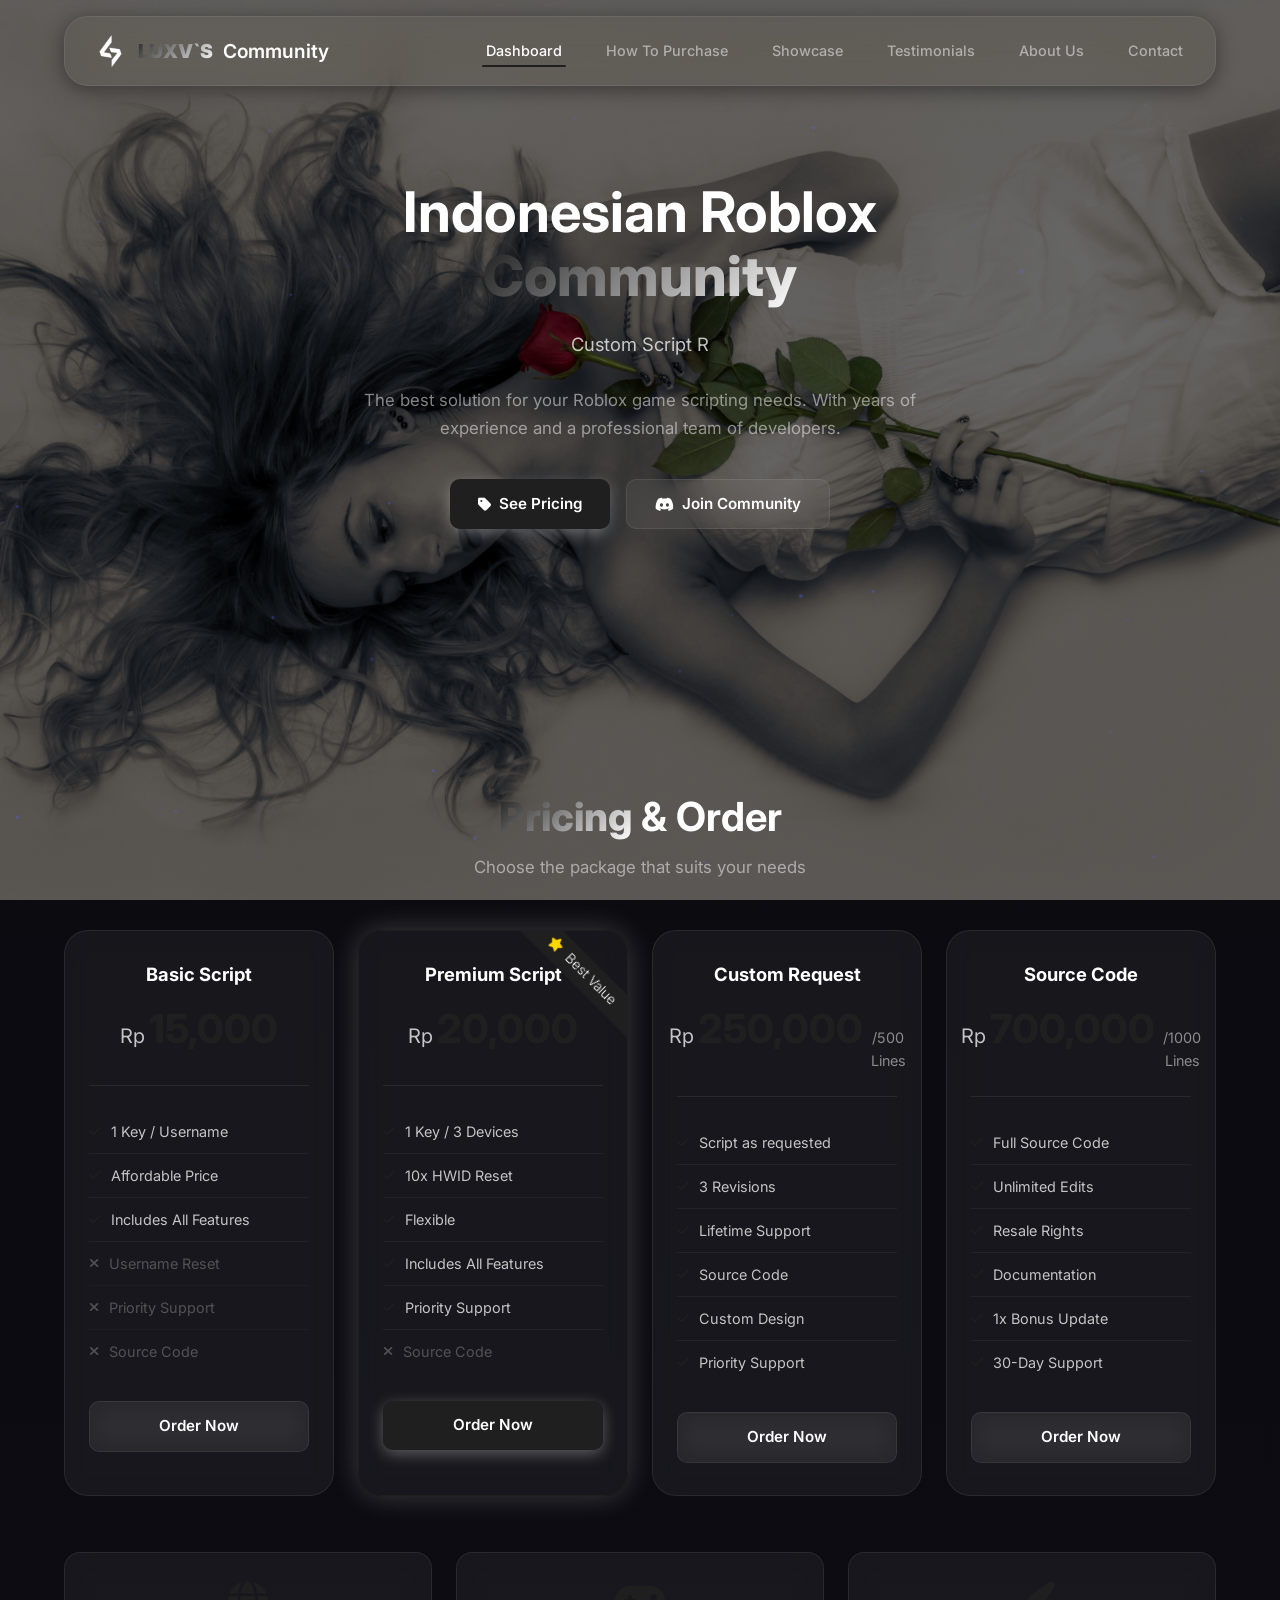
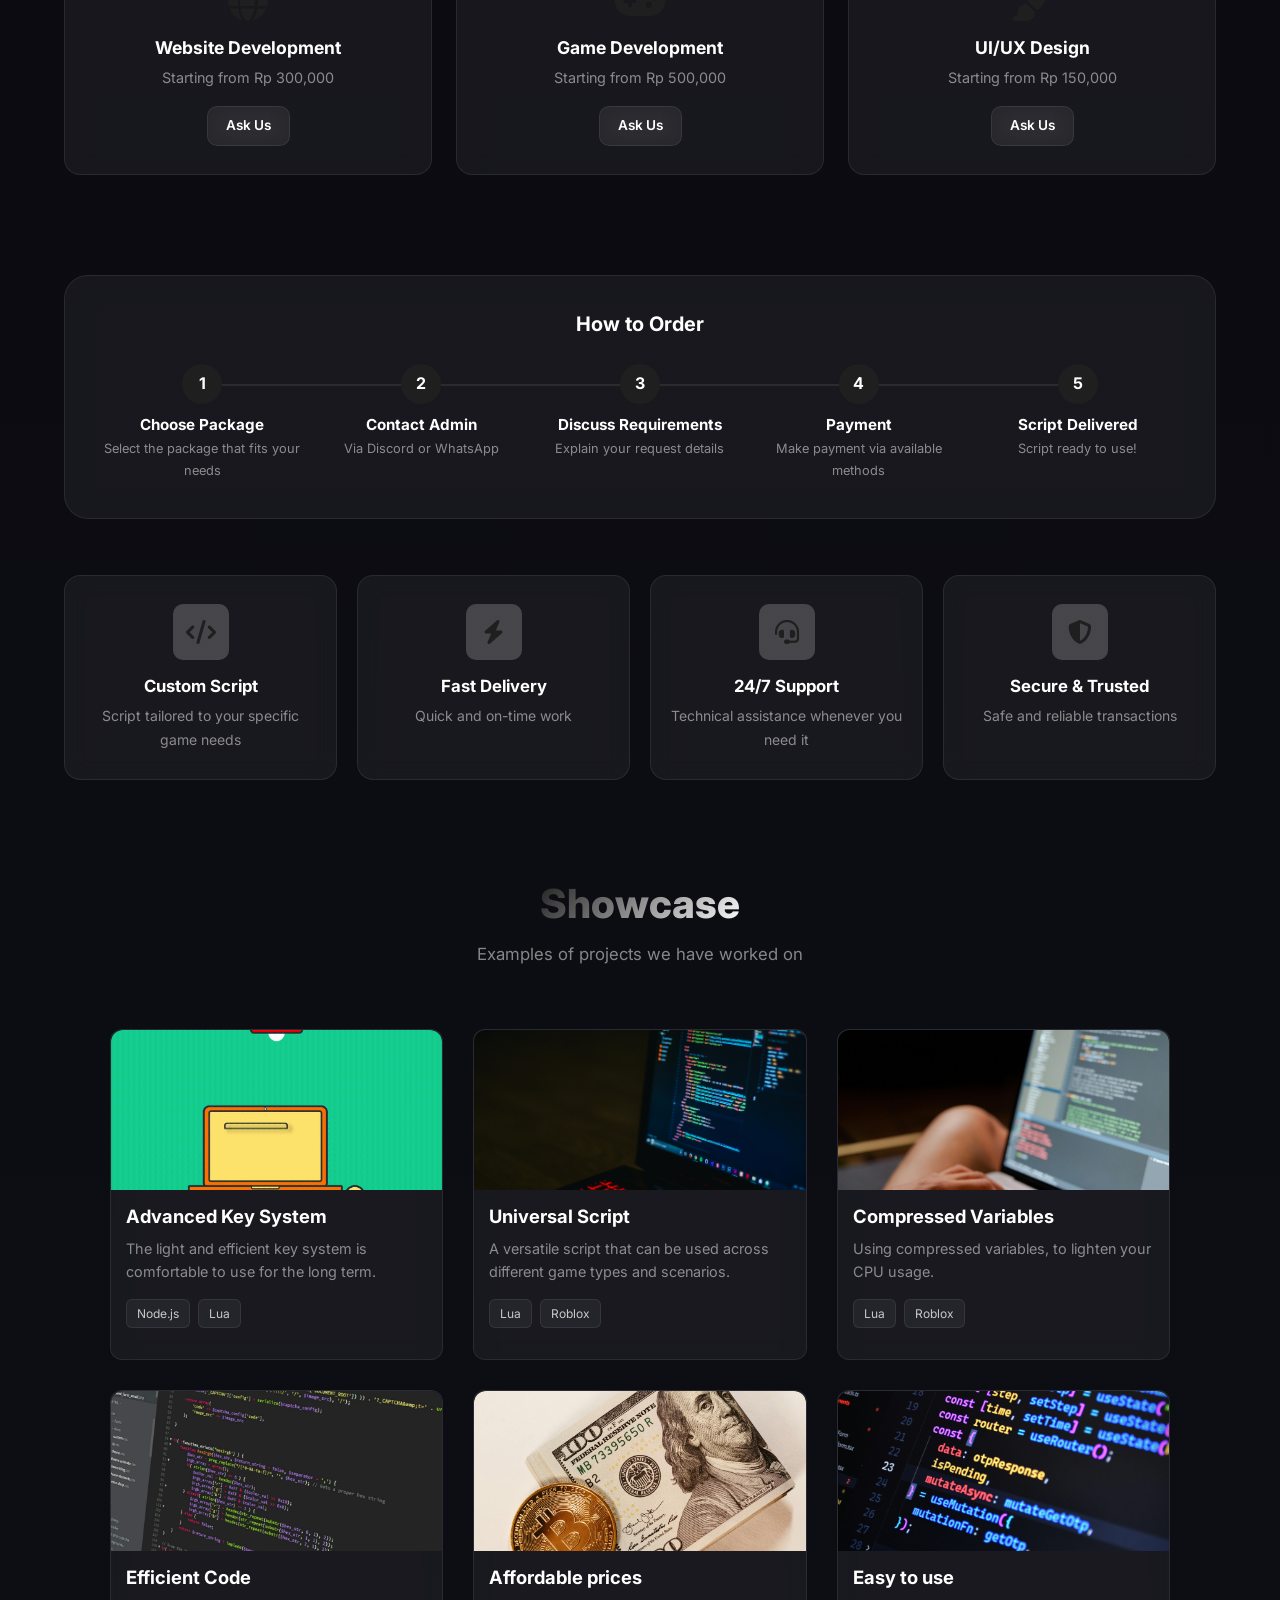
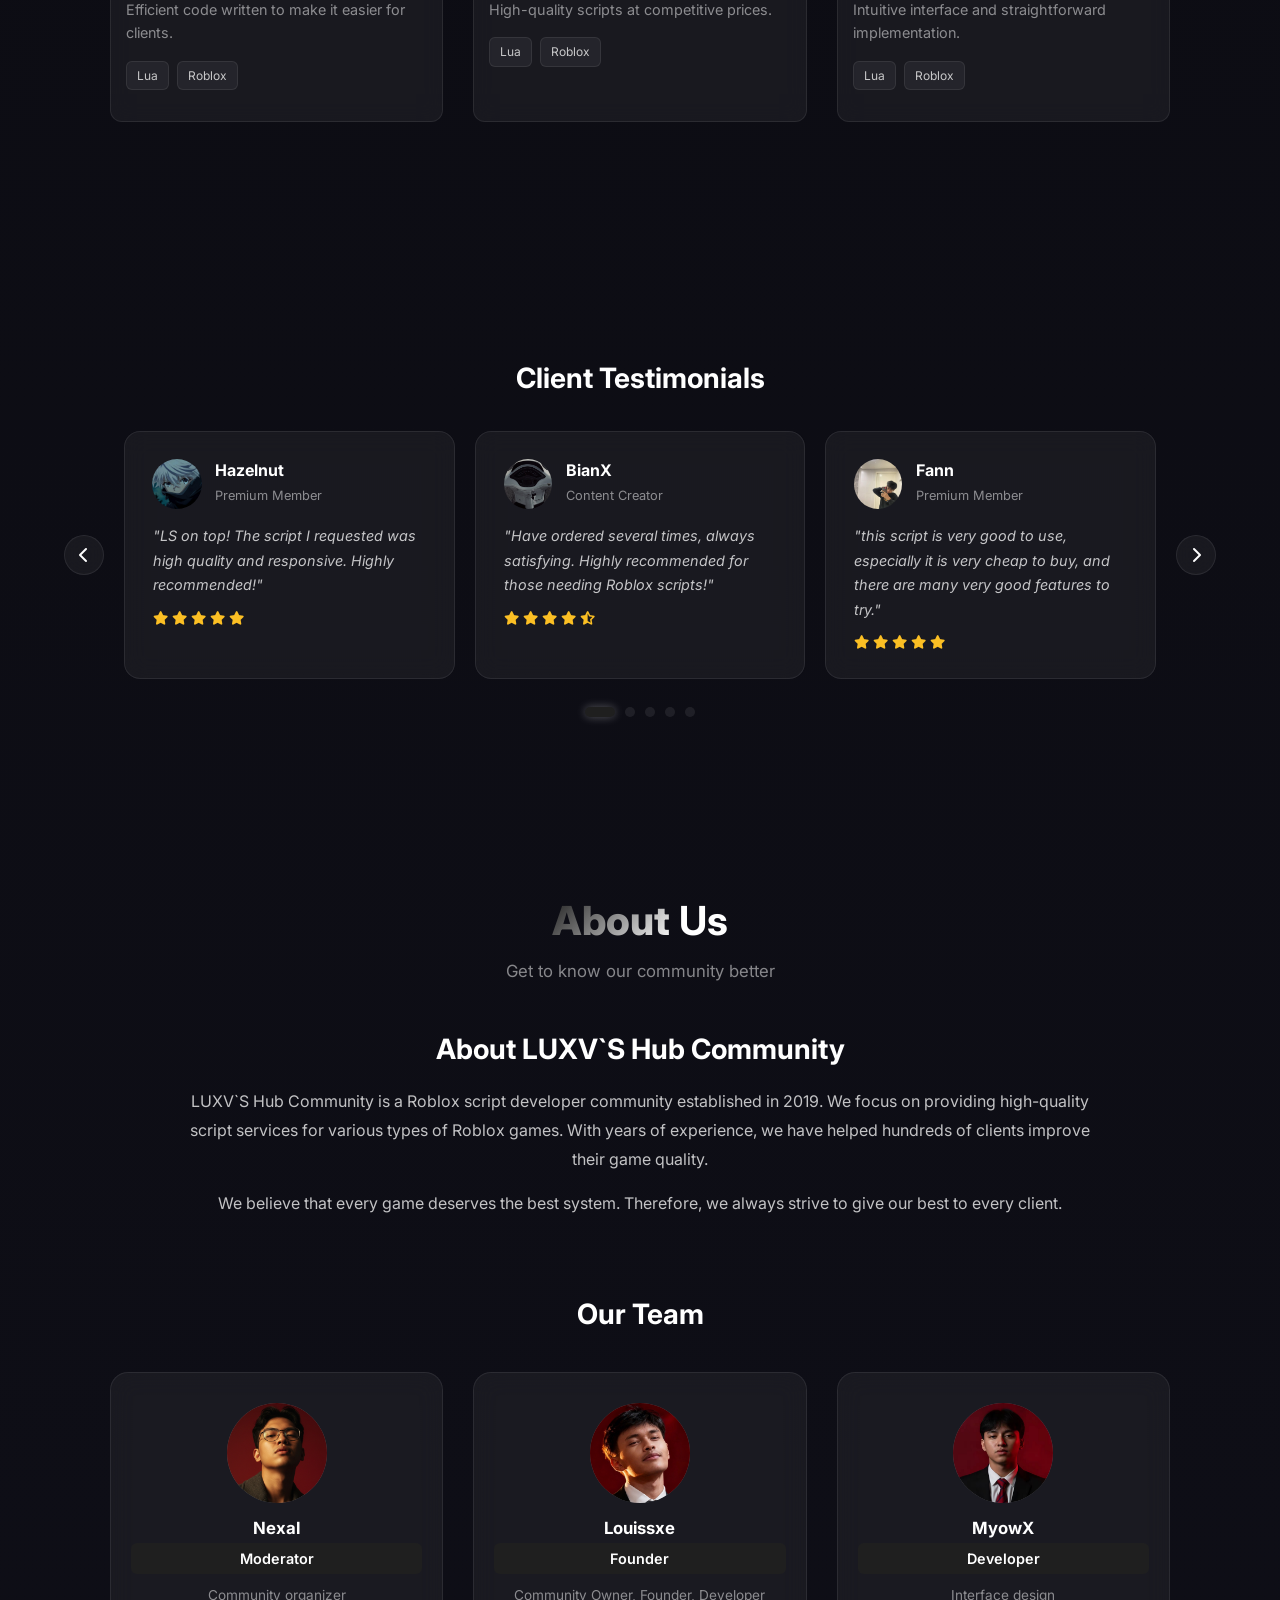
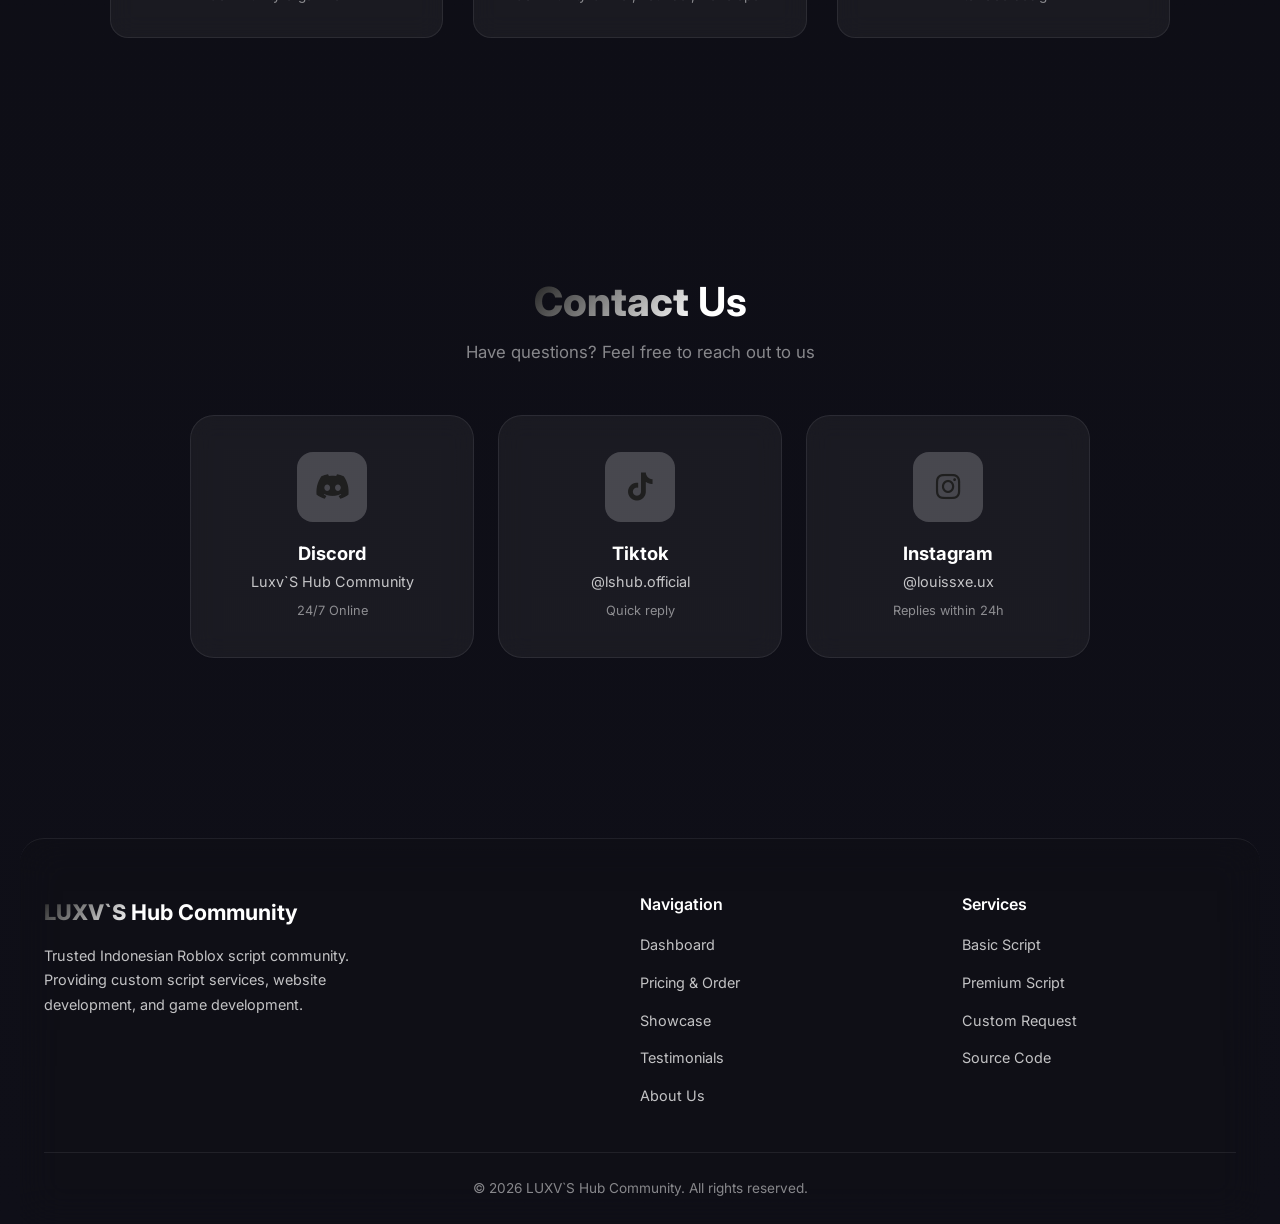
<file: luxvs-community/index.html>
<!DOCTYPE html>
<html lang="en">
<head>
    <meta charset="UTF-8">
    <meta name="viewport" content="width=device-width, initial-scale=1.0">
    <title>LuxvS Hub Community</title>
    <link rel="stylesheet" href="style.css">
    <meta name="author" content="LuxvS Community">
    
    <link rel="preconnect" href="https://fonts.googleapis.com">
    <link rel="preconnect" href="https://fonts.gstatic.com" crossorigin>
    <link href="https://fonts.googleapis.com/css2?family=Inter:wght@300;400;500;600;700;800;900&display=swap" rel="stylesheet">
    
    <link rel="stylesheet" href="https://cdnjs.cloudflare.com/ajax/libs/font-awesome/6.5.1/css/all.min.css">
    
    <link rel="stylesheet" href="style.css">
</head>
<body>
    <div class="loading" id="loading">
        <div class="loader"></div>
    </div>

    <div class="bg-gradient"></div>
    <canvas id="hero-canvas"></canvas>

    <header id="header">
        <nav class="nav-container">
            <a href="#" class="logo">
                <img src="image/logo.WEBP" alt="Logo" class="logo-img" />
                <span class="gradient-text">LUXV`S</span> Community
            </a>
            
            <ul class="nav-links" id="navLinks">
                <li><a href="#dashboard" class="nav-link">Dashboard</a></li>
                <li><a href="#pricing" class="nav-link">How To Purchase</a></li>
                <li><a href="#showcase" class="nav-link">Showcase</a></li>
                <li><a href="#testimonials" class="nav-link">Testimonials</a></li>
                <li><a href="#about" class="nav-link">About Us</a></li>
                <li><a href="#contact" class="nav-link">Contact</a></li>
            </ul>
            
            <button class="menu-toggle" id="menuToggle" aria-label="Toggle Menu">
                <i class="fas fa-bars"></i>
            </button>
        </nav>
    </header>

    <main>

        <section id="dashboard" class="hero">
            <h1>Indonesian Roblox<br>
                <span class="gradient-text">Community</span><br>
            </h1>
            <p class="typewriter" id="typewriter"></p>
            <p class="hero-description">
                The best solution for your Roblox game scripting needs.
                With years of experience and a professional team of developers.
            </p>
            
            <div class="btn-group">
                <a href="#pricing" class="btn btn-primary">
                    <i class="fas fa-tag"></i>
                    See Pricing
                </a>
                <a href="#contact" class="btn btn-outline">
                    <i class="fab fa-discord"></i>
                    Join Community
                </a>
            </div>
        </section>


        <section id="pricing">
            <div class="section-header">
                <h2><span class="gradient-text">Pricing</span> & Order</h2>
                <p>Choose the package that suits your needs</p>
            </div>
            
            <div class="pricing-grid">
                <div class="pricing-card">
                    <div class="pricing-header">
                        <h3>Basic Script</h3>
                        <div class="price">
                            <span class="currency">Rp</span>
                            <span class="amount">15,000</span>
                        </div>
                    </div>
                    <ul class="pricing-features">
                        <li><i class="fas fa-check"></i> 1 Key / Username</li>
                        <li><i class="fas fa-check"></i> Affordable Price</li>
                        <li><i class="fas fa-check"></i> Includes All Features</li>
                        <li class="disabled"><i class="fas fa-times"></i> Username Reset</li>
                        <li class="disabled"><i class="fas fa-times"></i> Priority Support</li>
                        <li class="disabled"><i class="fas fa-times"></i> Source Code</li>
                    </ul>
                    <a href="#contact" class="btn btn-outline">Order Now</a>
                </div>
                
<div class="pricing-card popular">
    <div class="popular-badge">
        <i class="fas fa-star" style="color: #FFD700; margin-right: 5px;"></i>
        Best Value
    </div>
    <div class="pricing-header">
        <h3>Premium Script</h3>
        <div class="price">
            <span class="currency">Rp</span>
            <span class="amount">20,000</span>
        </div>
    </div>
    <ul class="pricing-features">
        <li><i class="fas fa-check"></i> 1 Key / 3 Devices</li>
        <li><i class="fas fa-check"></i> 10x HWID Reset</li>
        <li><i class="fas fa-check"></i> Flexible</li>
        <li><i class="fas fa-check"></i> Includes All Features</li>
        <li><i class="fas fa-check"></i> Priority Support</li>
        <li class="disabled"><i class="fas fa-times"></i> Source Code</li>
    </ul>
    <a href="#contact" class="btn btn-primary">Order Now</a>
</div>
                
                <div class="pricing-card">
                    <div class="pricing-header">
                        <h3>Custom Request</h3>
                        <div class="price">
                            <span class="currency">Rp</span>
                            <span class="amount">250,000</span>
                            <span class="period">/500 Lines</span>
                        </div>
                    </div>
                    <ul class="pricing-features">
                        <li><i class="fas fa-check"></i> Script as requested</li>
                        <li><i class="fas fa-check"></i> 3 Revisions</li>
                        <li><i class="fas fa-check"></i> Lifetime Support</li>
                        <li><i class="fas fa-check"></i> Source Code</li>
                        <li><i class="fas fa-check"></i> Custom Design</li>
                        <li><i class="fas fa-check"></i> Priority Support</li>
                    </ul>
                    <a href="#contact" class="btn btn-outline">Order Now</a>
                </div>
                
                <div class="pricing-card">
                    <div class="pricing-header">
                        <h3>Source Code</h3>
                        <div class="price">
                            <span class="currency">Rp</span>
                            <span class="amount">700,000</span>
                            <span class="period">/1000 Lines</span>
                        </div>
                    </div>
                    <ul class="pricing-features">
                        <li><i class="fas fa-check"></i> Full Source Code</li>
                        <li><i class="fas fa-check"></i> Unlimited Edits</li>
                        <li><i class="fas fa-check"></i> Resale Rights</li>
                        <li><i class="fas fa-check"></i> Documentation</li>
                        <li><i class="fas fa-check"></i> 1x Bonus Update</li>
                        <li><i class="fas fa-check"></i> 30-Day Support</li>
                    </ul>
                    <a href="#contact" class="btn btn-outline">Order Now</a>
                </div>
            </div>

            <div class="extra-services">
                <div class="services-grid">
                    <div class="service-card">
                        <i class="fas fa-globe"></i>
                        <h4>Website Development</h4>
                        <p>Starting from Rp 300,000</p>
                        <a href="#contact" class="btn btn-sm btn-outline">Ask Us</a>
                    </div>
                    <div class="service-card">
                        <i class="fas fa-gamepad"></i>
                        <h4>Game Development</h4>
                        <p>Starting from Rp 500,000</p>
                        <a href="#contact" class="btn btn-sm btn-outline">Ask Us</a>
                    </div>
                    <div class="service-card">
                        <i class="fas fa-paint-brush"></i>
                        <h4>UI/UX Design</h4>
                        <p>Starting from Rp 150,000</p>
                        <a href="#contact" class="btn btn-sm btn-outline">Ask Us</a>
                    </div>
                </div>
            </div>
        </section>
        
            <div class="how-to-order">
                <h3>How to Order</h3>
                <div class="order-steps">
                    <div class="order-step">
                        <div class="step-number">1</div>
                        <div class="step-content">
                            <h4>Choose Package</h4>
                            <p>Select the package that fits your needs</p>
                        </div>
                    </div>
                    <div class="order-step">
                        <div class="step-number">2</div>
                        <div class="step-content">
                            <h4>Contact Admin</h4>
                            <p>Via Discord or WhatsApp</p>
                        </div>
                    </div>
                    <div class="order-step">
                        <div class="step-number">3</div>
                        <div class="step-content">
                            <h4>Discuss Requirements</h4>
                            <p>Explain your request details</p>
                        </div>
                    </div>
                    <div class="order-step">
                        <div class="step-number">4</div>
                        <div class="step-content">
                            <h4>Payment</h4>
                            <p>Make payment via available methods</p>
                        </div>
                    </div>
                    <div class="order-step">
                        <div class="step-number">5</div>
                        <div class="step-content">
                            <h4>Script Delivered</h4>
                            <p>Script ready to use!</p>
                        </div>
                    </div>
                </div>
            </div>

            <div class="features-grid">
                <div class="feature-card">
                    <div class="feature-icon">
                        <i class="fas fa-code"></i>
                    </div>
                    <h3>Custom Script</h3>
                    <p>Script tailored to your specific game needs</p>
                </div>
                <div class="feature-card">
                    <div class="feature-icon">
                        <i class="fas fa-bolt"></i>
                    </div>
                    <h3>Fast Delivery</h3>
                    <p>Quick and on-time work</p>
                </div>
                <div class="feature-card">
                    <div class="feature-icon">
                        <i class="fas fa-headset"></i>
                    </div>
                    <h3>24/7 Support</h3>
                    <p>Technical assistance whenever you need it</p>
                </div>
                <div class="feature-card">
                    <div class="feature-icon">
                        <i class="fas fa-shield-alt"></i>
                    </div>
                    <h3>Secure & Trusted</h3>
                    <p>Safe and reliable transactions</p>
                </div>
            </div>

        <section id="showcase">
            <div class="section-header">
                <h2><span class="gradient-text">Showcase</span></h2>
                <p>Examples of projects we have worked on</p>
            </div>
            
            <div class="showcase-grid">
                <div class="showcase-card">
                    <div class="showcase-image">
                        <img src="image/a1.WEBP" alt="Advanced Combat System">
                    </div>
                    <div class="showcase-content">
                        <h3>Advanced Key System</h3>
                        <p>The light and efficient key system is comfortable to use for the long term.</p>
                        <div class="showcase-tags">
                            <span class="tag">Node.js</span>
                            <span class="tag">Lua</span>
                        </div>
                    </div>
                </div>
                <div class="showcase-card">
                    <div class="showcase-image">
                        <img src="image/p8.WEBP" alt="Advanced Combat System">
                    </div>
                    <div class="showcase-content">
                        <h3>Universal Script</h3>
                        <p>A versatile script that can be used across different game types and scenarios.</p>
                        <div class="showcase-tags">
                            <span class="tag">Lua</span>
                            <span class="tag">Roblox</span>
                        </div>
                    </div>
                </div>
                <div class="showcase-card">
                    <div class="showcase-image">
                        <img src="image/p3.WEBP" alt="Advanced Combat System">
                    </div>
                    <div class="showcase-content">
                        <h3>Compressed Variables</h3>
                        <p>Using compressed variables, to lighten your CPU usage.</p>
                        <div class="showcase-tags">
                            <span class="tag">Lua</span>
                            <span class="tag">Roblox</span>
                        </div>
                    </div>
                </div>
                <div class="showcase-card">
                    <div class="showcase-image">
                        <img src="image/p4.WEBP" alt="Advanced Combat System">
                    </div>
                    <div class="showcase-content">
                        <h3>Efficient Code</h3>
                        <p>Efficient code written to make it easier for clients.</p>
                        <div class="showcase-tags">
                            <span class="tag">Lua</span>
                            <span class="tag">Roblox</span>
                        </div>
                    </div>
                </div>
                <div class="showcase-card">
                    <div class="showcase-image">
                        <img src="image/p6.WEBP" alt="Advanced Combat System">
                    </div>
                    <div class="showcase-content">
                        <h3>Affordable prices</h3>
                        <p>High-quality scripts at competitive prices.</p>
                        <div class="showcase-tags">
                            <span class="tag">Lua</span>
                            <span class="tag">Roblox</span>
                        </div>
                    </div>
                </div>
                <div class="showcase-card">
                    <div class="showcase-image">
                        <img src="image/p7.WEBP" alt="Advanced Combat System">
                    </div>
                    <div class="showcase-content">
                        <h3>Easy to use</h3>
                        <p>Intuitive interface and straightforward implementation.</p>
                        <div class="showcase-tags">
                            <span class="tag">Lua</span>
                            <span class="tag">Roblox</span>
                        </div>
                    </div>
                </div>
            </div>
            </section>

            <section id="testimonials">
            <div class="testimonials" id="testimonials">
                <h3>Client Testimonials</h3>
                <div class="testimonial-slider">
                    <button class="slider-arrow slider-prev" aria-label="Previous testimonial">
                        <i class="fas fa-chevron-left"></i>
                    </button>
                    
                    <div class="testimonial-slider-wrapper">
                        <div class="testimonial-track">
                            <div class="testimonial-slide">
                                <div class="testimonial-card">
                                    <div class="testimonial-header">
                                        <div class="testimonial-avatar">
                                            <img src="image/p1.WEBP" alt="Hazelnut">
                                        </div>
                                        <div class="testimonial-info">
                                            <h4>Hazelnut</h4>
                                            <span>Premium Member</span>
                                        </div>
                                    </div>
                                    <p>"LS on top! The script I requested was high quality and responsive. Highly recommended!"</p>
                                    <div class="testimonial-rating">
                                        <i class="fas fa-star"></i>
                                        <i class="fas fa-star"></i>
                                        <i class="fas fa-star"></i>
                                        <i class="fas fa-star"></i>
                                        <i class="fas fa-star"></i>
                                    </div>
                                </div>
                            </div>
                            
                            <div class="testimonial-slide">
                                <div class="testimonial-card">
                                    <div class="testimonial-header">
                                        <div class="testimonial-avatar">
                                            <img src="image/p2.WEBP" alt="BianX">
                                        </div>
                                        <div class="testimonial-info">
                                            <h4>BianX</h4>
                                            <span>Content Creator</span>
                                        </div>
                                    </div>
                                    <p>"Have ordered several times, always satisfying. Highly recommended for those needing Roblox scripts!"</p>
                                    <div class="testimonial-rating">
                                        <i class="fas fa-star"></i>
                                        <i class="fas fa-star"></i>
                                        <i class="fas fa-star"></i>
                                        <i class="fas fa-star"></i>
                                        <i class="fas fa-star-half-alt"></i>
                                    </div>
                                </div>
                            </div>

                            <div class="testimonial-slide">
                                <div class="testimonial-card">
                                    <div class="testimonial-header">
                                        <div class="testimonial-avatar">
                                            <img src="image/p99.WEBP" alt="Fann">
                                        </div>
                                        <div class="testimonial-info">
                                            <h4>Fann</h4>
                                            <span>Premium Member</span>
                                        </div>
                                    </div>
                                    <p>"this script is very good to use, especially it is very cheap to buy, and there are many very good features to try."</p>
                                    <div class="testimonial-rating">
                                        <i class="fas fa-star"></i>
                                        <i class="fas fa-star"></i>
                                        <i class="fas fa-star"></i>
                                        <i class="fas fa-star"></i>
                                        <i class="fas fa-star"></i>
                                    </div>
                                </div>
                            </div>
                            
                            <div class="testimonial-slide">
                                <div class="testimonial-card">
                                    <div class="testimonial-header">
                                        <div class="testimonial-avatar">
                                            <img src="image/p3.WEBP" alt="Rizky">
                                        </div>
                                        <div class="testimonial-info">
                                            <h4>Rizky</h4>
                                            <span>Game Developer</span>
                                        </div>
                                    </div>
                                    <p>"Amazing service! The script works perfectly and the support team is very responsive. Will definitely order again!"</p>
                                    <div class="testimonial-rating">
                                        <i class="fas fa-star"></i>
                                        <i class="fas fa-star"></i>
                                        <i class="fas fa-star"></i>
                                        <i class="fas fa-star"></i>
                                        <i class="fas fa-star"></i>
                                    </div>
                                </div>
                            </div>
                            
                            <div class="testimonial-slide">
                                <div class="testimonial-card">
                                    <div class="testimonial-header">
                                        <div class="testimonial-avatar">
                                            <img src="image/p4.WEBP" alt="Arief">
                                        </div>
                                        <div class="testimonial-info">
                                            <h4>Arief</h4>
                                            <span>Server Owner</span>
                                        </div>
                                    </div>
                                    <p>"Best Roblox script provider in Indonesia! Fast delivery and the code quality is top notch. Highly recommended!"</p>
                                    <div class="testimonial-rating">
                                        <i class="fas fa-star"></i>
                                        <i class="fas fa-star"></i>
                                        <i class="fas fa-star"></i>
                                        <i class="fas fa-star"></i>
                                        <i class="fas fa-star-half-alt"></i>
                                    </div>
                                </div>
                            </div>
                            
                            <div class="testimonial-slide">
                                <div class="testimonial-card">
                                    <div class="testimonial-header">
                                        <div class="testimonial-avatar">
                                            <img src="image/p6.WEBP" alt="Dika">
                                        </div>
                                        <div class="testimonial-info">
                                            <h4>Dika</h4>
                                            <span>Regular Member</span>
                                        </div>
                                    </div>
                                    <p>"Very affordable prices with excellent quality. The script I purchased works flawlessly. Thank you LUXV'S!"</p>
                                    <div class="testimonial-rating">
                                        <i class="fas fa-star"></i>
                                        <i class="fas fa-star"></i>
                                        <i class="fas fa-star"></i>
                                        <i class="fas fa-star"></i>
                                        <i class="fas fa-star"></i>
                                    </div>
                                </div>
                            </div>
                            
                            <div class="testimonial-slide">
                                <div class="testimonial-card">
                                    <div class="testimonial-header">
                                        <div class="testimonial-avatar">
                                            <img src="image/p7.WEBP" alt="Yoga">
                                        </div>
                                        <div class="testimonial-info">
                                            <h4>Yoga</h4>
                                            <span>Content Creator</span>
                                        </div>
                                    </div>
                                    <p>"Great experience! The script is easy to use and the developer is very helpful. Already recommended to my friends!"</p>
                                    <div class="testimonial-rating">
                                        <i class="fas fa-star"></i>
                                        <i class="fas fa-star"></i>
                                        <i class="fas fa-star"></i>
                                        <i class="fas fa-star"></i>
                                        <i class="fas fa-star"></i>
                                    </div>
                                </div>
                            </div>
                        </div>
                    </div>
                    
                    <button class="slider-arrow slider-next" aria-label="Next testimonial">
                        <i class="fas fa-chevron-right"></i>
                    </button>
                </div>
                
                <div class="testimonial-dots">
                    <button class="testimonial-dot active" aria-label="Go to slide 1"></button>
                    <button class="testimonial-dot" aria-label="Go to slide 2"></button>
                    <button class="testimonial-dot" aria-label="Go to slide 3"></button>
                    <button class="testimonial-dot" aria-label="Go to slide 4"></button>
                    <button class="testimonial-dot" aria-label="Go to slide 5"></button>
                </div>
            </div>
        </section>

        <section id="about">
            <div class="section-header">
                <h2><span class="gradient-text">About</span> Us</h2>
                <p>Get to know our community better</p>
            </div>
            
            <div class="about-content">
                <div class="about-text">
                    <h3>About LUXV`S Hub Community</h3>
                    <p>
                        LUXV`S Hub Community is a Roblox script developer community established in 2019.
                        We focus on providing high-quality script services for various types of Roblox games.
                        With years of experience, we have helped hundreds of clients improve their game quality.
                    </p>
                    <p>
                        We believe that every game deserves the best system.
                        Therefore, we always strive to give our best to every client.
                    </p>
                </div>
                
            </div>
            <div class="team-section">
                <h3>Our Team</h3>
                <div class="team-grid">
                    <div class="team-card">
                        <div class="team-avatar">
                            <img src="image/p10.WEBP" alt="Moderator">
                        </div>
                        <h4>Nexal</h4>
                        <span class="team-role">Moderator</span>
                        <p>Community organizer</p>
                    </div>
                    <div class="team-card">
                        <div class="team-avatar">
                            <img src="image/louissxe.WEBP" alt="Owner">
                        </div>
                        <h4>Louissxe</h4>
                        <span class="team-role">Founder</span>
                        <p>Community Owner, Founder, Developer</p>
                    </div>
                    <div class="team-card">
                        <div class="team-avatar">
                            <img src="image/p9.WEBP" alt="UI Designer">
                        </div>
                        <h4>MyowX</h4>
                        <span class="team-role">Developer</span>
                        <p>Interface design</p>
                    </div>
                </div>
            </div>
        </section>


        <section id="contact">
            <div class="section-header">
                <h2><span class="gradient-text">Contact</span> Us</h2>
                <p>Have questions? Feel free to reach out to us</p>
            </div>
            
            <div class="contact-links">
                <a href="https://discord.gg/MMmF797A" target="_blank" class="contact-item">
                    <div class="contact-icon">
                        <i class="fab fa-discord"></i>
                    </div>
                    <h3>Discord</h3>
                    <span class="contact-link">Luxv`S Hub Community</span>
                    <span class="contact-note">24/7 Online</span>
                </a>
                
                <a href="https://www.tiktok.com/@lshub.official" target="_blank" class="contact-item">
                    <div class="contact-icon">
                        <i class="fab fa-tiktok"></i>
                    </div>
                    <h3>Tiktok</h3>
                    <span class="contact-link">@lshub.official</span>
                    <span class="contact-note">Quick reply</span>
                </a>
                
                <a href="https://www.instagram.com/louissxe.ux" class="contact-item">
                    <div class="contact-icon">
                        <i class="fab fa-instagram"></i>
                    </div>
                    <h3>Instagram</h3>
                    <span class="contact-link">@louissxe.ux</span>
                    <span class="contact-note">Replies within 24h</span>
                </a>
            </div>
        </section>
    </main>

    <footer>
        <div class="footer-content">
            <div class="footer-brand">
                <a href="#" class="footer-logo">
                    <span class="gradient-text">LUXV`S</span> Hub Community
                </a>
                <p class="footer-description">
                    Trusted Indonesian Roblox script community.
                    Providing custom script services, website development, and game development.
                </p>
            </div>
            
            <div class="footer-links-section">
                <h4>Navigation</h4>
                <ul class="footer-links">
                    <li><a href="#dashboard">Dashboard</a></li>
                    <li><a href="#pricing">Pricing & Order</a></li>
                    <li><a href="#showcase">Showcase</a></li>
                    <li><a href="#testimonials">Testimonials</a></li>
                    <li><a href="#about">About Us</a></li>
                </ul>
            </div>
            
            <div class="footer-links-section">
                <h4>Services</h4>
                <ul class="footer-links">
                    <li><a href="#pricing">Basic Script</a></li>
                    <li><a href="#pricing">Premium Script</a></li>
                    <li><a href="#pricing">Custom Request</a></li>
                    <li><a href="#pricing">Source Code</a></li>
                </ul>
            </div>
        </div>
        
        <div class="footer-bottom">
            <p class="footer-copyright">
                &copy; 2026 LUXV`S Hub Community. All rights reserved.
            </p>
        </div>
    </footer>
    
    <button class="back-to-top" id="backToTop" aria-label="Back to top">
        <i class="fas fa-arrow-up"></i>
    </button>
    
    <script src="script.js"></script>
</body>
</html>
</file>
<file: luxvs-community/style.css>
:root {

    --bg-primary: #0a0a0f;
    --bg-secondary: #0f0f13;
    --bg-card: rgba(255, 255, 255, 0.03);
    --bg-card-hover: rgba(255, 255, 255, 0.6);
    

    --glass-bg: rgba(255, 255, 255, 0.05);
    --glass-bg-hover: rgba(255, 255, 255, 0.08);
    --glass-border: rgba(255, 255, 255, 0.08);
    --glass-border-hover: rgba(255, 255, 255, 0.15);
    --glass-blur: 12px;

    --text-primary: #ffffff;
    --text-secondary: rgba(255, 255, 255, 0.75);
    --text-muted: rgba(255, 255, 255, 0.5);

    --primary: #1f1f1f;
    --primary-light: #1f1f1f;
    --primary-dark: #ffffff;
    --secondary: #ffffff;
    --accent-glow: rgba(255, 255, 255, 0.4);
    --accent-purple: #1f1f1f;
    --accent-blue: #ffffff;

    --gradient-primary: linear-gradient(135deg, var(--primary), var(--accent-purple));
    --gradient-hero: linear-gradient(180deg, var(--bg-primary) 0%, #0f0f18 100%);
    --gradient-card: linear-gradient(135deg, rgba(255,255,255,0.08) 0%, rgba(255,255,255,0.02) 100%);

    --shadow-sm: 0 2px 8px rgba(0, 0, 0, 0.3);
    --shadow-md: 0 4px 20px rgba(0, 0, 0, 0.4);
    --shadow-lg: 0 8px 40px rgba(0, 0, 0, 0.5);
    --shadow-glow: 0 0 30px rgba(255, 255, 255, 0.3);

    --spacing-xs: 4px;
    --spacing-sm: 8px;
    --spacing-md: 16px;
    --spacing-lg: 24px;
    --spacing-xl: 32px;
    --spacing-2xl: 48px;
    --spacing-3xl: 64px;
    
    --radius-sm: 6px;
    --radius-md: 10px;
    --radius-lg: 16px;
    --radius-xl: 24px;
    --radius-full: 50%;
    
    --transition-fast: 0.15s ease;
    --transition-normal: 0.25s ease;
    --transition-slow: 0.4s ease;
}

* {
    margin: 0;
    padding: 0;
    box-sizing: border-box;
}

html {
    scroll-behavior: smooth;
    scroll-padding-top: 100px;
}

body {
    font-family: 'Inter', -apple-system, BlinkMacSystemFont, 'Segoe UI', Roboto, sans-serif;
    background: var(--gradient-hero);
    color: var(--text-primary);
    line-height: 1.6;
    min-height: 100vh;
    overflow-x: hidden;
    -webkit-font-smoothing: antialiased;
    -moz-osx-font-smoothing: grayscale;
}


@keyframes floatBg {
    0% { background-position: center top; }
    50% { background-position: center center; }
    100% { background-position: center top; }
}

.bg-gradient { 
    position: fixed; 
    inset: 0; 
    background: linear-gradient(rgba(0,0,0,0.6), rgba(0,0,0,0.6)), /* overlay gelap */ 
    url('image/a.WEBP') no-repeat center center fixed, /* gambar latar */ 
    radial-gradient(ellipse 80% 50% at 50% -20%, rgba(99, 102, 241, 0.15), transparent), 
    radial-gradient(ellipse 60% 40% at 100% 50%, rgba(168, 85, 247, 0.1), transparent), 
    radial-gradient(ellipse 60% 40% at 0% 80%, rgba(59, 130, 246, 0.08), transparent); 
    background-size: cover; 
    background-position: center; 
    z-index: -2; 
}

#hero-canvas {
    position: fixed;
    top: 0;
    left: 0;
    width: 100%;
    height: 100%;
    z-index: -1;
    pointer-events: none;
    opacity: 0.6;
}

h1, h2, h3, h4, h5, h6 {
    font-weight: 700;
    line-height: 1.2;
    color: var(--text-primary);
}

h1 { font-size: clamp(2rem, 5vw, 3.5rem); }
h2 { font-size: clamp(1.75rem, 4vw, 2.5rem); }
h3 { font-size: clamp(1.25rem, 3vw, 1.75rem); }
h4 { font-size: 1.1rem; }

p {
    color: var(--text-secondary);
    line-height: 1.7;
}

a {
    text-decoration: none;
    color: inherit;
    transition: color var(--transition-fast);
}

ul {
    list-style: none;
}

.gradient-text {
    font-weight: 800;
    background: linear-gradient(135deg, #1f1f1f 0%, #ffffff 50%, #1f1f1f 100%);
    -webkit-background-clip: text;
    background-clip: text;
    color: transparent;
    display: inline-block;
    background-size: 200% 200%;
    animation: textShimmer 4s ease-in-out infinite;
}

@keyframes textShimmer {
    0%, 100% { background-position: 0% 50%; }
    50% { background-position: 100% 50%; }
}

.btn {
    display: inline-flex;
    align-items: center;
    justify-content: center;
    gap: 8px;
    padding: 12px 28px;
    border-radius: var(--radius-md);
    font-weight: 600;
    font-size: 0.95rem;
    cursor: pointer;
    transition: all var(--transition-normal);
    border: none;
    outline: none;
    position: relative;
    overflow: hidden;
}

.btn::before {
    content: '';
    position: absolute;
    top: 0;
    left: -100%;
    width: 100%;
    height: 100%;
    background: linear-gradient(90deg, transparent, rgba(255,255,255,0.2), transparent);
    transition: left 0.5s ease;
}

.btn:hover::before {
    left: 100%;
}

.btn-sm {
    padding: 8px 18px;
    font-size: 0.85rem;
}

.btn-primary {
    background: var(--gradient-primary);
    color: white;
    box-shadow: 0 4px 15px rgba(255, 255, 255, 0.3);
}

.btn-primary:hover {
    transform: translateY(-3px);
    box-shadow: 0 8px 25px rgba(255, 255, 255, 0.4);
}

.btn-outline {
    background: var(--glass-bg);
    backdrop-filter: blur(var(--glass-blur));
    -webkit-backdrop-filter: blur(var(--glass-blur));
    border: 1px solid var(--glass-border);
    color: var(--text-primary);
}

.btn-outline:hover {
    background: var(--glass-bg-hover);
    border-color: var(--glass-border-hover);
    transform: translateY(-3px);
    box-shadow: var(--shadow-md);
}

header {
    background: rgba(255, 255, 255, 0);
    backdrop-filter: blur(20px) saturate(180%);
    -webkit-backdrop-filter: blur(20px) saturate(10%);
    position: fixed;
    width: 90%;
    max-width: 1200px;
    height: 70px;
    left: 50%;
    transform: translateX(-50%);
    top: 16px;
    display: flex;
    align-items: center;
    justify-content: space-between;
    padding: 0 28px;
    border: 1px solid var(--glass-border);
    border-radius: var(--radius-xl);
    box-shadow: var(--shadow-md);
    z-index: 1000;
    transition: all var(--transition-normal);
}

header:hover {
    background: rgba(10, 10, 15, 0.9);
    box-shadow: var(--shadow-lg), var(--shadow-glow);
    border-color: var(--glass-border-hover);
}

header.scrolled {
    top: 8px;
    height: 60px;
    width: 95%;
    border-radius: var(--radius-lg);
}

.nav-container {
    width: 100%;
    display: flex;
    justify-content: space-between;
    align-items: center;
}

.logo {
    font-size: 1.25rem;
    font-weight: 700;
    color: var(--text-primary);
    text-decoration: none;
    display: flex;
    align-items: center;
    gap: 8px;
}

.logo .gradient-text {
    font-weight: 900;
}

.nav-links {
    display: flex;
    gap: 36px;
    align-items: center;
}

.nav-link {
    font-size: 0.9rem;
    font-weight: 500;
    color: var(--text-muted);
    text-decoration: none;
    padding: 8px 4px;
    position: relative;
    transition: color var(--transition-fast);
}

.nav-link::after {
    content: '';
    position: absolute;
    width: 0;
    height: 2px;
    bottom: 0;
    left: 0;
    background: var(--gradient-primary);
    transition: width var(--transition-normal);
    border-radius: 2px;
}

.nav-link:hover,
.nav-link.active {
    color: var(--text-primary);
}

.nav-link:hover::after,
.nav-link.active::after {
    width: 100%;
}

.nav-buttons {
    display: flex;
    gap: 10px;
    align-items: center;
}

.menu-toggle {
    display: none;
    background: var(--glass-bg);
    border: 1px solid var(--glass-border);
    color: var(--text-primary);
    width: 40px;
    height: 40px;
    border-radius: var(--radius-md);
    cursor: pointer;
    transition: all var(--transition-fast);
}

.menu-toggle:hover {
    background: var(--glass-bg-hover);
    border-color: var(--glass-border-hover);
}


main {
    max-width: 1200px;
    margin: 0 auto;
    padding: 120px 24px 80px;
    position: relative;
    z-index: 1;
}

section {
    padding: 80px 0;
    scroll-margin-top: 100px;
}

.section-header {
    text-align: center;
    margin-bottom: 48px;
}

.section-header h2 {
    margin-bottom: 12px;
}

.section-header p {
    color: var(--text-muted);
    font-size: 1.05rem;
}


.hero {
    text-align: center;
    padding: 60px 0 100px;
    position: relative;
}

.hero h1 {
    margin-bottom: 20px;
    line-height: 1.15;
}

.typewriter {
    color: var(--text-secondary);
    font-size: 1.15rem;
    min-height: 1.8em;
    margin-bottom: 24px;
}

.hero-description {
    color: var(--text-muted);
    max-width: 580px;
    margin: 0 auto 36px;
    font-size: 1.05rem;
}

.hero-stats {
    display: flex;
    justify-content: center;
    align-items: center;
    gap: 32px;
    margin-bottom: 48px;
    padding: 24px 40px;
    background: var(--glass-bg);
    backdrop-filter: blur(var(--glass-blur));
    -webkit-backdrop-filter: blur(var(--glass-blur));
    border: 1px solid var(--glass-border);
    border-radius: var(--radius-xl);
    max-width: fit-content;
    margin-left: auto;
    margin-right: auto;
}

.stat-item {
    display: flex;
    flex-direction: column;
    align-items: center;
    gap: 4px;
}

.stat-number {
    font-size: 2rem;
    font-weight: 800;
    background: var(--gradient-primary);
    -webkit-background-clip: text;
    background-clip: text;
    color: transparent;
}

.stat-label {
    font-size: 0.85rem;
    color: var(--text-muted);
    text-transform: uppercase;
    letter-spacing: 1px;
}

.stat-divider {
    width: 1px;
    height: 40px;
    background: var(--glass-border);
}

.hero .btn-group {
    display: flex;
    justify-content: center;
    gap: 16px;
    flex-wrap: wrap;
    margin-bottom: 64px;
}

.features-grid {
    display: grid;
    grid-template-columns: repeat(4, 1fr);
    gap: 20px;
    margin-top: 48px;
}

.feature-card {
    background: var(--glass-bg);
    backdrop-filter: blur(var(--glass-blur));
    -webkit-backdrop-filter: blur(var(--glass-blur));
    border: 1px solid var(--glass-border);
    border-radius: var(--radius-lg);
    padding: 28px 20px;
    text-align: center;
    transition: all var(--transition-normal);
}

.feature-card:hover {
    background: var(--glass-bg-hover);
    border-color: var(--glass-border-hover);
    transform: translateY(-6px);
    box-shadow: var(--shadow-lg), 0 0 30px rgba(255, 255, 255, 0.15);
}

.feature-icon {
    width: 56px;
    height: 56px;
    margin: 0 auto 16px;
    display: flex;
    align-items: center;
    justify-content: center;
    background: linear-gradient(135deg, rgba(255, 255, 255, 0.2), rgba(255, 255, 255, 0.2));
    border-radius: var(--radius-md);
    font-size: 1.5rem;
    color: var(--primary-light);
}

.feature-card h3 {
    font-size: 1.05rem;
    margin-bottom: 8px;
}

.feature-card p {
    font-size: 0.875rem;
    color: var(--text-muted);
    margin: 0;
}

#pricing {
    padding: 100px 0;
}

.how-to-order {
    background: var(--glass-bg);
    backdrop-filter: blur(var(--glass-blur));
    -webkit-backdrop-filter: blur(var(--glass-blur));
    border: 1px solid var(--glass-border);
    border-radius: var(--radius-xl);
    padding: 36px;
    margin-bottom: 56px;
}

.how-to-order h3 {
    text-align: center;
    margin-bottom: 28px;
    font-size: 1.25rem;
}

.order-steps {
    display: grid;
    grid-template-columns: repeat(5, 1fr);
    gap: 16px;
}

.order-step {
    display: flex;
    flex-direction: column;
    align-items: center;
    text-align: center;
    position: relative;
}

.order-step:not(:last-child)::after {
    content: '';
    position: absolute;
    top: 20px;
    right: -50%;
    width: 100%;
    height: 2px;
    background: var(--glass-border);
}

.step-number {
    width: 40px;
    height: 40px;
    display: flex;
    align-items: center;
    justify-content: center;
    background: var(--gradient-primary);
    border-radius: var(--radius-full);
    font-weight: 700;
    font-size: 1rem;
    margin-bottom: 12px;
    position: relative;
    z-index: 1;
}

.step-content h4 {
    font-size: 0.95rem;
    margin-bottom: 4px;
}

.step-content p {
    font-size: 0.8rem;
    color: var(--text-muted);
    margin: 0;
}

.pricing-grid {
    display: grid;
    grid-template-columns: repeat(4, 1fr);
    gap: 24px;
    margin-bottom: 56px;
}

.pricing-card {
    background: var(--glass-bg);
    backdrop-filter: blur(var(--glass-blur));
    -webkit-backdrop-filter: blur(var(--glass-blur));
    border: 1px solid var(--glass-border);
    border-radius: var(--radius-xl);
    padding: 32px 24px;
    text-align: center;
    transition: all var(--transition-normal);
    position: relative;
    overflow: hidden;
}

.pricing-card::before {
    content: '';
    position: absolute;
    top: 0;
    left: 0;
    right: 0;
    height: 3px;
    background: var(--gradient-primary);
    opacity: 0;
    transition: opacity var(--transition-normal);
}

.pricing-card:hover {
    background: var(--glass-bg-hover);
    border-color: var(--glass-border-hover);
    transform: translateY(-8px);
    box-shadow: var(--shadow-lg);
}

.pricing-card:hover::before {
    opacity: 1;
}

.pricing-card.popular {
    border-color: var(--primary);
    box-shadow: 0 0 30px rgba(255, 255, 255, 0.2);
}

.popular-badge {
    position: absolute;
    top: 25px;
    right: -40px;
    background: var(--gradient-primary);
    color: white;
    font-size: 0.85rem;
    font-weight: 300;
    padding: 4px 40px;
    transform: rotate(45deg);
}

.pricing-header {
    margin-bottom: 24px;
    padding-bottom: 24px;
    border-bottom: 1px solid var(--glass-border);
}

.pricing-header h3 {
    font-size: 1.15rem;
    margin-bottom: 12px;
}

.price {
    display: flex;
    align-items: baseline;
    justify-content: center;
    gap: 4px;
}

.currency {
    font-size: 1.25rem;
    color: var(--text-secondary);
}

.amount {
    font-size: 2.5rem;
    font-weight: 800;
    background: var(--gradient-primary);
    -webkit-background-clip: text;
    background-clip: text;
    color: transparent;
}

.period {
    font-size: 0.9rem;
    color: var(--text-muted);
    margin-left: 4px;
}

.pricing-features {
    text-align: left;
    margin-bottom: 28px;
}

.pricing-features li {
    display: flex;
    align-items: center;
    gap: 10px;
    padding: 10px 0;
    font-size: 0.9rem;
    color: var(--text-secondary);
    border-bottom: 1px solid rgba(255, 255, 255, 0.05);
}

.pricing-features li:last-child {
    border-bottom: none;
}

.pricing-features li i {
    color: var(--primary-light);
    font-size: 0.85rem;
}

.pricing-features li.disabled {
    color: var(--text-muted);
    opacity: 0.5;
}

.pricing-features li.disabled i {
    color: var(--text-muted);
}

.pricing-card .btn {
    width: 100%;
}

.extra-services h3 {
    text-align: center;
    margin-bottom: 32px;
}

.services-grid {
    display: grid;
    grid-template-columns: repeat(3, 1fr);
    gap: 24px;
}

.service-card {
    background: var(--glass-bg);
    backdrop-filter: blur(var(--glass-blur));
    -webkit-backdrop-filter: blur(var(--glass-blur));
    border: 1px solid var(--glass-border);
    border-radius: var(--radius-lg);
    padding: 28px;
    text-align: center;
    transition: all var(--transition-normal);
}

.service-card:hover {
    background: var(--glass-bg-hover);
    border-color: var(--glass-border-hover);
    transform: translateY(-4px);
}

.service-card i {
    font-size: 2.5rem;
    margin-bottom: 16px;
    background: var(--gradient-primary);
    -webkit-background-clip: text;
    background-clip: text;
    color: transparent;
}

.service-card h4 {
    font-size: 1.1rem;
    margin-bottom: 8px;
}

.service-card p {
    font-size: 0.9rem;
    color: var(--text-muted);
    margin-bottom: 16px;
}

#showcase {
    padding: 100px 0;
}

.showcase-grid {
    display: grid;
    grid-template-columns: repeat(3, 1fr);
    gap: 30px;

    max-width: 1100px;  
    margin: 60px auto;  
    padding: 0 20px;
}

@media (max-width: 992px) {
    .showcase-grid {
        grid-template-columns: repeat(2, 1fr);
    }
}

@media (max-width: 600px) {
    .showcase-grid {
        grid-template-columns: 1fr;
    }
}

.showcase-card {
    background: var(--glass-bg);
    backdrop-filter: blur(var(--glass-blur));
    -webkit-backdrop-filter: blur(var(--glass-blur));
    border: 1px solid var(--glass-border);
    border-radius: var(--radius-xl);
    padding: 24px;
    transition: all var(--transition-normal);
    position: relative;
    overflow: hidden;
}

.showcase-card::before {
    content: '';
    position: absolute;
    inset: 0;
    background: linear-gradient(135deg, rgba(255, 255, 255, 0.1), transparent);
    opacity: 0;
    transition: opacity var(--transition-normal);
}

.showcase-card:hover {
    border-color: var(--glass-border-hover);
    transform: translateY(-6px);
    box-shadow: var(--shadow-lg);
}

.showcase-card:hover::before {
    opacity: 1;
}

.showcase-badge {
    display: inline-block;
    padding: 4px 12px;
    background: var(--gradient-primary);
    border-radius: var(--radius-sm);
    font-size: 0.7rem;
    font-weight: 600;
    text-transform: uppercase;
    letter-spacing: 0.5px;
    margin-bottom: 12px;
}


.showcase-content h3 {
    font-size: 1.15rem;
    margin-bottom: 10px;
}

.showcase-content p {
    font-size: 0.9rem;
    color: var(--text-muted);
    margin-bottom: 16px;
    line-height: 1.6;
}

.showcase-tags {
    display: flex;
    gap: 8px;
    margin-bottom: 16px;
}

.tag {
    padding: 4px 10px;
    background: rgba(255, 255, 255, 0.05);
    border: 1px solid var(--glass-border);
    border-radius: var(--radius-sm);
    font-size: 0.75rem;
    color: var(--text-secondary);
}

.showcase-actions {
    display: flex;
    gap: 10px;
}

.testimonials h3 {
    text-align: center;
    margin-bottom: 36px;
}

.testimonials-grid {
    display: grid;
    grid-template-columns: repeat(3, 1fr);
    gap: 24px;
}

.testimonial-card {
    background: var(--glass-bg);
    backdrop-filter: blur(var(--glass-blur));
    -webkit-backdrop-filter: blur(var(--glass-blur));
    border: 1px solid var(--glass-border);
    border-radius: var(--radius-lg);
    padding: 28px;
    transition: all var(--transition-normal);
}

.testimonial-card:hover {
    background: var(--glass-bg-hover);
    border-color: var(--glass-border-hover);
    transform: translateY(-4px);
}

.testimonial-header {
    display: flex;
    align-items: center;
    gap: 14px;
    margin-bottom: 16px;
}

.testimonial-avatar {
    width: 48px;
    height: 48px;
    display: flex;
    align-items: center;
    justify-content: center;
    background: var(--gradient-primary);
    border-radius: var(--radius-full);
    font-size: 1.25rem;
    color: white;
}

.testimonial-info h4 {
    font-size: 1rem;
    margin-bottom: 2px;
}

.testimonial-info span {
    font-size: 0.8rem;
    color: var(--text-muted);
}

.testimonial-card > p {
    font-size: 0.9rem;
    color: var(--text-secondary);
    line-height: 1.7;
    margin-bottom: 14px;
    font-style: italic;
}

.testimonial-rating {
    display: flex;
    gap: 4px;
}

.testimonial-rating i {
    color: #fbbf24;
    font-size: 0.85rem;
}

#about {
    padding: 100px 0;
}

.about-content {
    max-width: 900px;
    margin: 0 auto;
}

.about-text {
    text-align: center;
    margin-bottom: 48px;
}

.about-text h3 {
    margin-bottom: 20px;
}

.about-text p {
    font-size: 1rem;
    line-height: 1.8;
    margin-bottom: 16px;
}

.about-text p:last-child {
    margin-bottom: 0;
}

.vision-mission {
    display: grid;
    grid-template-columns: repeat(2, 1fr);
    gap: 24px;
    margin-bottom: 56px;
}

.vm-card {
    background: var(--glass-bg);
    backdrop-filter: blur(var(--glass-blur));
    -webkit-backdrop-filter: blur(var(--glass-blur));
    border: 1px solid var(--glass-border);
    border-radius: var(--radius-xl);
    padding: 32px;
    text-align: center;
    transition: all var(--transition-normal);
}

.vm-card:hover {
    border-color: var(--glass-border-hover);
    transform: translateY(-4px);
}

.vm-card i {
    font-size: 2.5rem;
    margin-bottom: 16px;
    background: var(--gradient-primary);
    -webkit-background-clip: text;
    background-clip: text;
    color: transparent;
}

.vm-card h4 {
    font-size: 1.2rem;
    margin-bottom: 12px;
}

.vm-card p {
    font-size: 0.95rem;
    color: var(--text-muted);
    margin: 0;
}

.team-section {
    text-align: center;
}

.team-section h3 {
    margin-bottom: 36px;
}

.team-grid {
    display: grid;
    grid-template-columns: repeat(4, 1fr);
    gap: 24px;
}

.team-card {
    background: var(--glass-bg);
    backdrop-filter: blur(var(--glass-blur));
    -webkit-backdrop-filter: blur(var(--glass-blur));
    border: 1px solid var(--glass-border);
    border-radius: var(--radius-xl);
    padding: 32px 20px;
    text-align: center;
    transition: all var(--transition-normal);
}

.team-card:hover {
    background: var(--glass-bg-hover);
    border-color: var(--glass-border-hover);
    transform: translateY(-6px);
    box-shadow: var(--shadow-lg);
}

.team-avatar {
    width: 80px;
    height: 80px;
    margin: 0 auto 16px;
    display: flex;
    align-items: center;
    justify-content: center;
    background: linear-gradient(135deg, rgba(255, 255, 255, 0.3), rgba(255, 255, 255, 0.3));
    border-radius: var(--radius-full);
    font-size: 2rem;
    color: var(--primary-light);
    border: 2px solid var(--glass-border);
}

.team-card h4 {
    font-size: 1.05rem;
    margin-bottom: 4px;
}

.team-role {
    display: inline-block;
    padding: 4px 12px;
    background: var(--gradient-primary);
    border-radius: var(--radius-sm);
    font-size: 0.75rem;
    font-weight: 600;
    margin-bottom: 10px;
}

.team-card p {
    font-size: 0.85rem;
    color: var(--text-muted);
    margin: 0;
}

#contact {
    padding: 100px 0;
}

.contact-links {
    display: grid;
    grid-template-columns: repeat(3, 1fr);
    gap: 24px;
    max-width: 900px;
    margin: 0 auto;
}

.contact-item {
    display: flex;
    flex-direction: column;
    align-items: center;
    padding: 36px 24px;
    background: var(--glass-bg);
    backdrop-filter: blur(var(--glass-blur));
    -webkit-backdrop-filter: blur(var(--glass-blur));
    border: 1px solid var(--glass-border);
    border-radius: var(--radius-xl);
    text-decoration: none;
    color: var(--text-primary);
    transition: all var(--transition-normal);
}

.contact-item:hover {
    background: var(--glass-bg-hover);
    border-color: var(--glass-border-hover);
    transform: translateY(-6px);
    box-shadow: var(--shadow-lg), 0 0 30px rgba(255, 255, 255, 0.15);
}

.contact-icon {
    width: 70px;
    height: 70px;
    display: flex;
    align-items: center;
    justify-content: center;
    background: linear-gradient(135deg, rgba(255, 255, 255, 0.2), rgba(255, 255, 255, 0.2));
    border-radius: var(--radius-lg);
    font-size: 1.75rem;
    color: var(--primary-light);
    margin-bottom: 20px;
    transition: all var(--transition-normal);
}

.contact-item:hover .contact-icon {
    background: var(--gradient-primary);
    color: white;
    transform: scale(1.1);
    box-shadow: 0 0 20px rgba(255, 255, 255, 0.4);
}

.contact-item h3 {
    font-size: 1.15rem;
    margin-bottom: 6px;
}

.contact-link {
    color: var(--text-secondary);
    font-size: 0.9rem;
    transition: color var(--transition-fast);
}

.contact-item:hover .contact-link {
    color: var(--primary-light);
}

.contact-note {
    display: block;
    font-size: 0.8rem;
    color: var(--text-muted);
    margin-top: 8px;
}

footer {
    background: rgba(255, 255, 255, 0);
    backdrop-filter: blur(20px) saturate(80%);
    -webkit-backdrop-filter: blur(20px) saturate(180%);
    border-top: 1px solid var(--glass-border);
    padding: 56px 24px 24px;
    margin: 0 20px;
    border-radius: var(--radius-xl) var(--radius-xl) 0 0;
}

.footer-content {
    max-width: 1200px;
    margin: 0 auto;
    display: grid;
    grid-template-columns: 2fr 1fr 1fr;
    gap: 48px;
    padding-bottom: 32px;
    border-bottom: 1px solid var(--glass-border);
}

.footer-brand {
    max-width: 320px;
}

.footer-logo {
    font-size: 1.35rem;
    font-weight: 700;
    color: var(--text-primary);
    text-decoration: none;
    display: inline-block;
    margin-bottom: 14px;
}

.footer-description {
    color: var(--text-secondary);
    font-size: 0.9rem;
    line-height: 1.7;
    margin: 0;
}

.footer-links-section h4 {
    font-size: 1rem;
    font-weight: 600;
    color: var(--text-primary);
    margin-bottom: 18px;
}

.footer-links li {
    margin-bottom: 12px;
}

.footer-links a {
    color: var(--text-secondary);
    text-decoration: none;
    font-size: 0.9rem;
    transition: color var(--transition-fast);
}

.footer-links a:hover {
    color: var(--primary-light);
}

.footer-bottom {
    max-width: 1200px;
    margin: 0 auto;
    padding-top: 24px;
    text-align: center;
}

.footer-social {
    display: flex;
    justify-content: center;
    gap: 14px;
    margin-bottom: 20px;
}

.social-link {
    display: flex;
    align-items: center;
    justify-content: center;
    width: 40px;
    height: 40px;
    background: var(--glass-bg);
    backdrop-filter: blur(var(--glass-blur));
    -webkit-backdrop-filter: blur(var(--glass-blur));
    border: 1px solid var(--glass-border);
    border-radius: var(--radius-md);
    color: var(--text-secondary);
    text-decoration: none;
    transition: all var(--transition-fast);
}

.social-link:hover {
    background: var(--glass-bg-hover);
    border-color: var(--glass-border-hover);
    color: var(--primary-light);
    transform: translateY(-3px);
}

.social-link i {
    font-size: 1.1rem;
}

.footer-legal {
    display: flex;
    justify-content: center;
    gap: 16px;
    margin-bottom: 16px;
}

.footer-legal a {
    color: var(--text-muted);
    font-size: 0.85rem;
    text-decoration: none;
    transition: color var(--transition-fast);
}

.footer-legal a:hover {
    color: var(--primary-light);
}

.footer-legal .divider {
    color: var(--text-muted);
}

.footer-copyright {
    font-size: 0.85rem;
    color: var(--text-muted);
    margin: 0;
}


.back-to-top {
    position: fixed;
    bottom: 28px;
    right: 28px;
    width: 48px;
    height: 48px;
    background: var(--gradient-primary);
    border: none;
    border-radius: var(--radius-md);
    color: white;
    font-size: 1.1rem;
    cursor: pointer;
    opacity: 0;
    visibility: hidden;
    transform: translateY(20px);
    transition: all var(--transition-normal);
    z-index: 999;
    display: flex;
    align-items: center;
    justify-content: center;
    box-shadow: 0 4px 15px rgba(255, 255, 255, 0.3);
}

.back-to-top.visible {
    opacity: 1;
    visibility: visible;
    transform: translateY(0);
}

.back-to-top:hover {
    transform: translateY(-4px);
    box-shadow: 0 8px 25px rgba(255, 255, 255, 0.4);
}

.loading {
    position: fixed;
    top: 0;
    left: 0;
    width: 100%;
    height: 100%;
    background: var(--bg-primary);
    display: flex;
    align-items: center;
    justify-content: center;
    z-index: 9999;
    transition: opacity 0.5s ease-out, visibility 0.5s ease-out;
}

.loading.hidden {
    opacity: 0;
    visibility: hidden;
}

.loader {
    width: 48px;
    height: 48px;
    border: 3px solid transparent;
    border-top: 3px solid var(--primary);
    border-right: 3px solid var(--accent-purple);
    border-radius: 50%;
    animation: spin 1s linear infinite;
}

@keyframes spin {
    0% { transform: rotate(0deg); }
    100% { transform: rotate(360deg); }
}

.modal {
    position: fixed;
    top: 0;
    left: 0;
    width: 100%;
    height: 100%;
    background: rgba(0, 0, 0, 0.8);
    backdrop-filter: blur(8px);
    -webkit-backdrop-filter: blur(8px);
    display: flex;
    align-items: center;
    justify-content: center;
    z-index: 9999;
    opacity: 0;
    visibility: hidden;
    transition: all var(--transition-normal);
}

.modal.active {
    opacity: 1;
    visibility: visible;
}

.modal-content {
    background: var(--bg-secondary);
    border: 1px solid var(--glass-border);
    border-radius: var(--radius-xl);
    max-width: 700px;
    max-height: 80vh;
    overflow-y: auto;
    width: auto;
    position: relative;
    transform: scale(0.9);
    transition: transform var(--transition-normal);
}

.modal.active .modal-content {
    transform: scale(1);
}

.modal-close {
    position: absolute;
    top: 16px;
    right: 16px;
    width: 36px;
    height: 36px;
    background: var(--glass-bg);
    border: 1px solid var(--glass-border);
    border-radius: var(--radius-md);
    color: var(--text-primary);
    font-size: 1rem;
    cursor: pointer;
    display: flex;
    align-items: center;
    justify-content: center;
    transition: all var(--transition-fast);
    z-index: 10;
}

.modal-close:hover {
    background: var(--glass-bg-hover);
    border-color: var(--glass-border-hover);
}

.modal-body {
    padding: 32px;
}

.modal-body h3 {
    margin-bottom: 20px;
}

.modal-code {
    background: rgba(0, 0, 0, 0.4);
    border: 1px solid var(--glass-border);
    border-radius: var(--radius-md);
    padding: 20px;
    overflow-x: auto;
}

.modal-code pre {
    margin: 0;
}

.modal-code code {
    font-family: 'Fira Code', 'Consolas', monospace;
    font-size: 0.85rem;
    color: var(--text-secondary);
    line-height: 1.6;
}

::-webkit-scrollbar {
    width: 8px;
    height: 8px;
}

::-webkit-scrollbar-track {
    background: var(--bg-primary);
}

::-webkit-scrollbar-thumb {
    background: linear-gradient(to bottom, var(--primary), var(--accent-purple));
    border-radius: 4px;
}

::-webkit-scrollbar-thumb:hover {
    background: linear-gradient(to bottom, var(--primary-light), var(--accent-purple));
}

::selection {
    background: rgba(255, 255, 255, 0.4);
    color: #ffffff;
}


@media (max-width: 1024px) {
    header {
        width: 95%;
        padding: 0 20px;
    }
    
    .features-grid {
        grid-template-columns: repeat(2, 1fr);
    }
    
    .order-steps {
        grid-template-columns: repeat(3, 1fr);
        gap: 24px;
    }
    
    .order-step:nth-child(4)::after,
    .order-step:nth-child(5)::after {
        display: none;
    }
    
    .order-step:nth-child(4)::after {
        display: none;
    }
    
    .pricing-grid {
        grid-template-columns: repeat(2, 1fr);
    }
    
    .showcase-grid {
        grid-template-columns: repeat(2, 1fr);
    }
    
    .testimonials-grid {
        grid-template-columns: repeat(2, 1fr);
    }
    
    .team-grid {
        grid-template-columns: repeat(2, 1fr);
    }
}

@media (max-width: 768px) {
    header {
        width: 94%;
        top: 10px;
        height: 62px;
        padding: 0 16px;
    }
    
    .nav-links,
    .nav-buttons {
        display: none;
    }
    
    .menu-toggle {
        display: flex;
        align-items: center;
        justify-content: center;
    }
    
    .nav-links.active {
        display: flex;
        flex-direction: column;
        position: fixed;
        top: 78px;
        left: 50%;
        transform: translateX(-50%);
        width: 90%;
        max-width: 400px;
        background: rgba(10, 10, 15, 0.98);
        backdrop-filter: blur(20px);
        -webkit-backdrop-filter: blur(20px);
        padding: 24px;
        gap: 8px;
        border-radius: 0 0 var(--radius-lg) var(--radius-lg);
        box-shadow: var(--shadow-lg);
        border: 1px solid var(--glass-border);
        border-top: none;
    }
    
    .nav-link {
        padding: 12px 16px;
        width: 100%;
        text-align: center;
        border-radius: var(--radius-md);
    }
    
    .nav-link:hover,
    .nav-link.active {
        background: var(--glass-bg);
    }
    
    .nav-link::after {
        display: none;
    }
    
    .nav-buttons.active {
        display: flex;
        flex-direction: column;
        position: fixed;
        top: auto;
        bottom: 0;
        left: 0;
        right: 0;
        background: rgba(10, 10, 15, 0.98);
        backdrop-filter: blur(20px);
        padding: 20px;
        gap: 10px;
        border-top: 1px solid var(--glass-border);
    }
    
    main {
        padding: 100px 16px 60px;
    }
    
    section {
        padding: 60px 0;
    }
    
    .hero {
        padding: 40px 0 60px;
    }
    
    .hero h1 {
        font-size: 1.85rem;
    }
    
    .typewriter {
        font-size: 1rem;
    }
    
    .hero-stats {
        flex-direction: column;
        gap: 16px;
        padding: 20px;
    }
    
    .stat-divider {
        width: 60px;
        height: 1px;
    }
    
    .btn-group {
        flex-direction: column;
    }
    
    .btn-group .btn {
        width: 100%;
    }
    
    .features-grid {
        grid-template-columns: 1fr;
        gap: 16px;
    }
    
    .how-to-order {
        padding: 24px;
    }
    
    .order-steps {
        grid-template-columns: 1fr;
        gap: 20px;
    }
    
    .order-step:not(:last-child)::after {
        display: none;
    }
    
    .pricing-grid {
        grid-template-columns: 1fr;
        gap: 20px;
    }
    
    .services-grid {
        grid-template-columns: 1fr;
        gap: 16px;
    }
    
    .showcase-grid {
        grid-template-columns: 1fr;
        gap: 16px;
    }
    
    .testimonials-grid {
        grid-template-columns: 1fr;
        gap: 16px;
    }
    
    .vision-mission {
        grid-template-columns: 1fr;
        gap: 16px;
    }
    
    .team-grid {
        grid-template-columns: repeat(2, 1fr);
        gap: 16px;
    }
    
    .contact-links {
        grid-template-columns: 1fr;
        gap: 16px;
    }
    
    .footer-content {
        grid-template-columns: 1fr;
        gap: 32px;
        text-align: center;
    }
    
    .footer-brand {
        max-width: 100%;
    }
    
    .footer-logo {
        display: block;
    }
}

@media (max-width: 480px) {
    header {
        width: 92%;
        padding: 0 14px;
    }
    
    .logo {
        font-size: 1rem;
    }
    
    .hero h1 {
        font-size: 1.65rem;
    }
    
    .hero-description {
        font-size: 0.95rem;
    }
    
    .stat-number {
        font-size: 1.75rem;
    }
    
    .feature-card {
        padding: 20px 16px;
    }
    
    .pricing-card {
        padding: 24px 18px;
    }
    
    .amount {
        font-size: 2rem;
    }
    
    .team-card {
        padding: 24px 14px;
    }
    
    .team-avatar {
        width: 64px;
        height: 64px;
        font-size: 1.5rem;
    }
    
    .contact-item {
        padding: 28px 18px;
    }
    
    .contact-icon {
        width: 56px;
        height: 56px;
        font-size: 1.5rem;
    }
    
    footer {
        margin: 0 12px;
        padding: 40px 16px 20px;
        border-radius: var(--radius-lg) var(--radius-lg) 0 0;
    }
}

.testimonial-avatar img {
    width: 50px;          
    height: 50px;
    border-radius: 50%;   
    object-fit: cover;    
}

.showcase-image {
    position: relative;
    width: 100%;
    height: 180px; 
    overflow: hidden;
    border-radius: 10px 10px 0 0;
}


.showcase-badge {
    position: absolute;
    top: 10px;
    left: 10px;
}

.showcase-card {
    background: rgba(255,255,255,0.05);
    backdrop-filter: blur(10px);
    border-radius: 12px;
    padding: 0;
    overflow: hidden;
}

.showcase-content {
    padding: 15px;
}

.showcase-image {
    position: relative;
    width: 100%;
    height: 160px;
    overflow: hidden;
    border-radius: 12px 12px 0 0;
}

.showcase-image img {
    width: 100%;
    height: 100%;
    object-fit: cover;
    display: block;
}

.showcase-badge {
    position: absolute;
    top: 10px;
    left: 10px;
}


.team-section {
    margin-top: 80px;
    text-align: center;
}

.team-grid {
    display: grid;
    grid-template-columns: repeat(auto-fit, minmax(220px, 1fr));
    gap: 30px;
    max-width: 1100px;
    margin: 40px auto;
    padding: 0 20px;
}

.team-card {
    background: var(--glass-bg);
    backdrop-filter: blur(var(--glass-blur));
    border: 1px solid var(--glass-border);
    border-radius: 18px;
    padding: 30px 20px;
    transition: 0.3s ease;
}

.team-card:hover {
    transform: translateY(-8px);
    border-color: var(--glass-border-hover);
    box-shadow: var(--shadow-lg);
}

.team-avatar {
    width: 100px;
    height: 100px;
    margin: 0 auto 15px;
    border-radius: 50%;
    overflow: hidden;
    border: 3px solid var(--accent-color);
}

.team-avatar img {
    width: 100%;
    height: 100%;
    object-fit: cover;
}

.team-card h4 {
    margin: 10px 0 5px;
}

.team-role {
    display: block;
    font-size: 0.9rem;
    color: var(--accent-color);
    margin-bottom: 10px;
}

.logo {
    display: flex;
    align-items: center;
    gap: 10px;
    font-size: 1.2rem;
    font-weight: 600;
    text-decoration: none;
    color: white;
}

.logo-img {
    height: 35px;    
    width: auto;
    object-fit: contain;
}

/* Testimonial Slider Styles */
.testimonial-slider {
    position: relative;
    display: flex;
    align-items: center;
    justify-content: center;
    gap: 0;
    max-width: 1200px;
    margin: 0 auto;
    padding: 0 50px;
}

.testimonial-slider-wrapper {
    overflow: hidden;
    width: 100%;
    flex: 1;
}

.testimonial-track {
    display: flex;
    transition: transform 0.5s cubic-bezier(0.4, 0, 0.2, 1);
}

.testimonial-slide {
    min-width: 33.333%;
    padding: 0 10px;
    box-sizing: border-box;
}


.testimonial-card {
    background: var(--glass-bg);
    backdrop-filter: blur(var(--glass-blur));
    -webkit-backdrop-filter: blur(var(--glass-blur));
    border: 1px solid var(--glass-border);
    border-radius: var(--radius-lg);
    padding: 28px;
    transition: all var(--transition-normal);
    margin: 0;
    height: 100%;
}


.testimonial-card:hover {
    background: var(--glass-bg-hover);
    border-color: var(--glass-border-hover);
    transform: translateY(-4px);
    box-shadow: var(--shadow-lg), 0 0 30px rgba(255, 255, 255, 0.1);
}

.testimonial-card.active {
    animation: slideIn 0.5s ease forwards;
}

@keyframes slideIn {
    from {
        opacity: 0;
        transform: translateX(30px);
    }
    to {
        opacity: 1;
        transform: translateX(0);
    }
}

.slider-arrow {
    position: absolute;
    top: 50%;
    transform: translateY(-50%);
    width: 40px;
    height: 40px;
    display: flex !important;
    align-items: center;
    justify-content: center;
    background: var(--glass-bg);
    backdrop-filter: blur(var(--glass-blur));
    -webkit-backdrop-filter: blur(var(--glass-blur));
    border: 1px solid var(--glass-border);
    border-radius: var(--radius-full);
    color: var(--text-primary);
    cursor: pointer;
    transition: all var(--transition-fast);
    z-index: 10;
    flex-shrink: 0;
}

.slider-arrow:hover {
    background: var(--glass-bg-hover);
    border-color: var(--glass-border-hover);
    transform: translateY(-50%) scale(1.1);
    box-shadow: var(--shadow-md), 0 0 20px rgba(255, 255, 255, 0.2);
}

.slider-arrow:active {
    transform: translateY(-50%) scale(0.95);
}

.slider-prev {
    left: 0;
}

.slider-next {
    right: 0;
}

.slider-arrow i {
    font-size: 1rem;
}

.testimonial-dots {
    display: flex;
    justify-content: center;
    gap: 10px;
    margin-top: 28px;
}

.testimonial-dot {
    width: 10px;
    height: 10px;
    border-radius: var(--radius-full);
    background: var(--glass-border);
    border: none;
    cursor: pointer;
    transition: all var(--transition-fast);
    padding: 0;
}

.testimonial-dot:hover {
    background: var(--glass-border-hover);
    transform: scale(1.2);
}

.testimonial-dot.active {
    background: var(--primary-light);
    width: 30px;
    border-radius: 5px;
    box-shadow: 0 0 10px rgba(255, 255, 255, 0.3);
}

/* Hide original testimonials grid */
.testimonials-grid {
    display: none;
}

/* Responsive - Show 2 cards on tablet */
@media (max-width: 992px) {
    .testimonial-slide {
        min-width: 50%;
    }
    
    .testimonial-slider {
        max-width: 800px;
    }
}

/* Responsive - Show 1 card on mobile */
@media (max-width: 768px) {
    .testimonial-slider {
        max-width: 100%;
        padding: 0 45px;
    }
    
    .testimonial-slide {
        min-width: 100%;
    }
    
    .slider-arrow {
        width: 36px;
        height: 36px;
    }
    
    .testimonial-card {
        padding: 20px;
    }
    
    .testimonial-dots {
        margin-top: 20px;
    }
}

@media (max-width: 480px) {
    .testimonial-slider {
        padding: 0 40px;
    }
    
    .testimonial-card {
        padding: 16px;
    }
}
</file>
